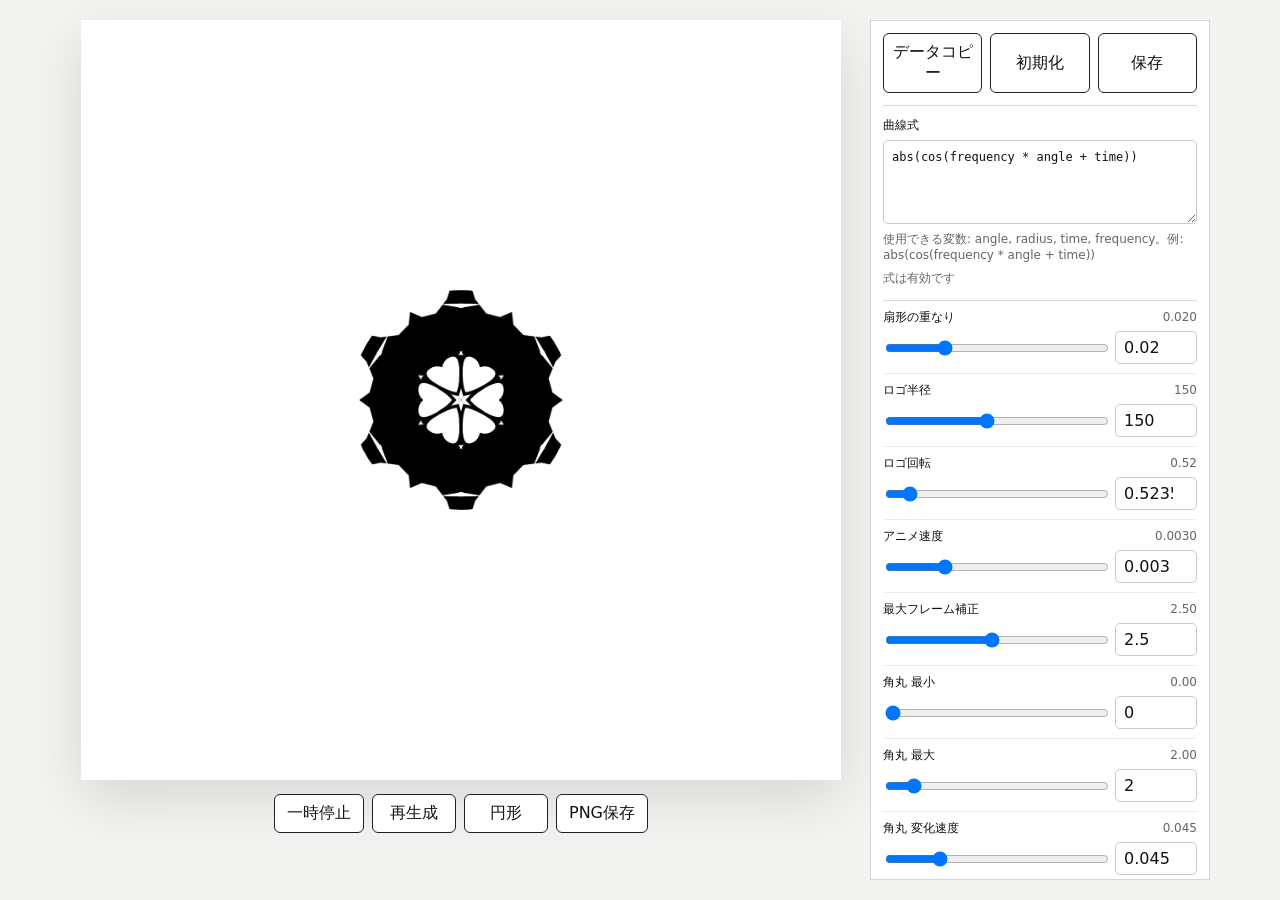
<file: web_noise_curves/index.html>
<!doctype html>
<html lang="ja">
  <head>
    <meta charset="utf-8" />
    <meta name="viewport" content="width=device-width, initial-scale=1" />
    <title>S^n ノイズ曲線ウェブ</title>
    <link rel="stylesheet" href="./style.css" />
  </head>
  <body>
    <main class="app">
      <section class="stage" aria-label="ロゴプレビュー">
        <canvas id="logoCanvas" width="900" height="900" aria-label="生成ロゴキャンバス"></canvas>
        <nav class="toolbar" aria-label="スケッチ操作">
          <button id="pauseButton" type="button">一時停止</button>
          <button id="resetButton" type="button">再生成</button>
          <button id="cropButton" type="button">円形</button>
          <button id="saveButton" type="button">PNG保存</button>
        </nav>
      </section>
      <aside class="panel" aria-label="パラメータ">
        <nav class="data-actions" aria-label="データ操作">
          <button id="copyDataButton" type="button">データコピー</button>
          <button id="initButton" type="button">初期化</button>
          <button id="exportButton" type="button">保存</button>
        </nav>
        <div class="formula-editor">
          <label for="curveFormula">曲線式</label>
          <textarea id="curveFormula" spellcheck="false"></textarea>
          <p class="formula-help">使用できる変数: angle, radius, time, frequency。例: abs(cos(frequency * angle + time))</p>
          <div id="formulaStatus" class="formula-status">式は有効です</div>
        </div>
        <div id="parameterPanel" class="parameter-panel"></div>
      </aside>
    </main>
    <script src="./sketch.js"></script>
  </body>
</html>
</file>
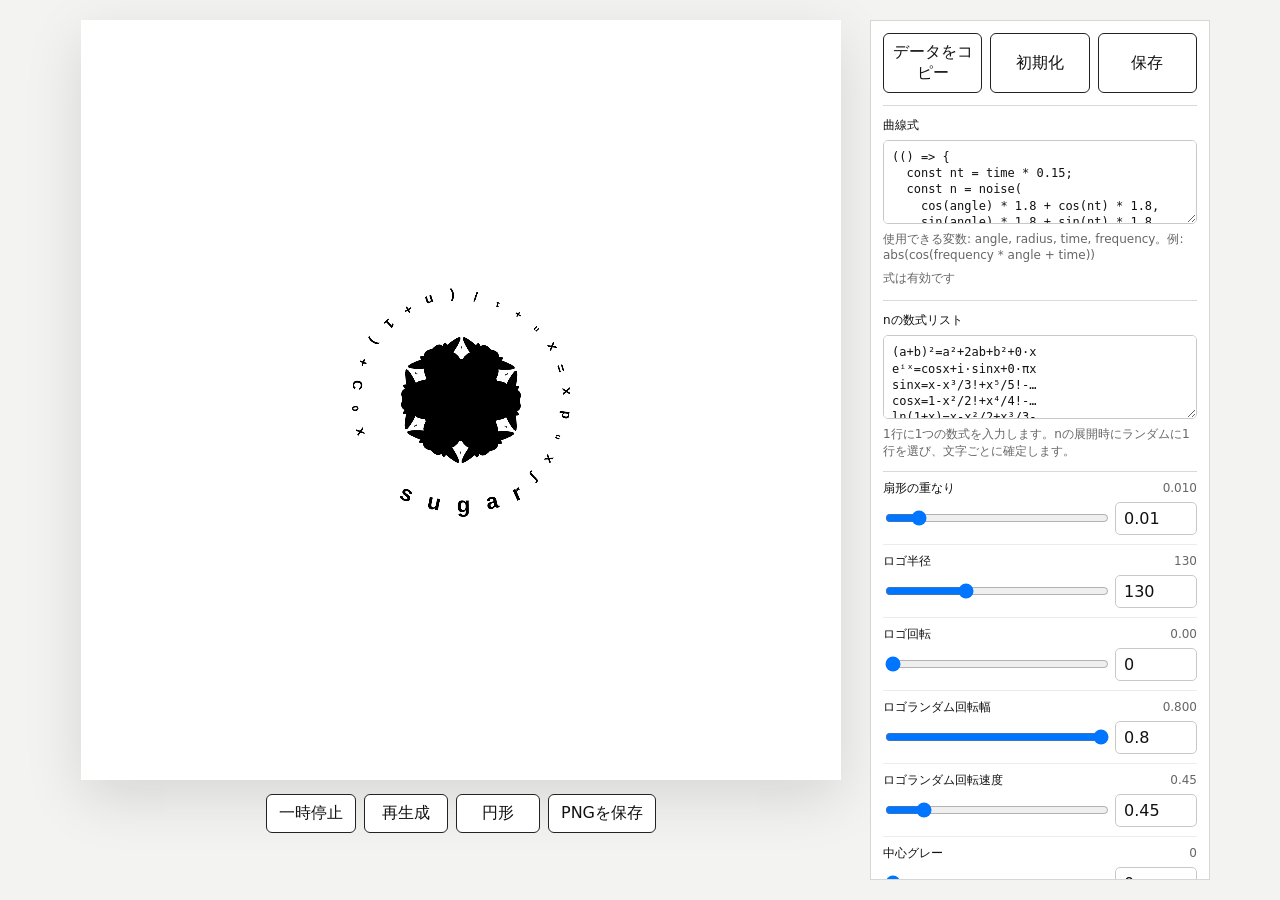
<file: logo_frame_variants/center_square/index.html>
<!doctype html>
<html lang="ja">
  <head>
    <meta charset="utf-8" />
    <meta name="viewport" content="width=device-width, initial-scale=1" />
    <title>S^n ノイズ曲線 Web</title>
    <link rel="stylesheet" href="./style.css" />
  </head>
  <body>
    <main class="app">
      <section class="stage" aria-label="ロゴプレビュー">
        <canvas id="logoCanvas" width="2700" height="2700" aria-label="生成ロゴキャンバス"></canvas>
        <nav class="toolbar" aria-label="スケッチ操作">
          <button id="pauseButton" type="button">一時停止</button>
          <button id="resetButton" type="button">再生成</button>
          <button id="cropButton" type="button">円形</button>
          <button id="saveButton" type="button">PNGを保存</button>
        </nav>
      </section>
      <aside class="panel" aria-label="パラメータ">
        <nav class="data-actions" aria-label="データ操作">
          <button id="copyDataButton" type="button">データをコピー</button>
          <button id="initButton" type="button">初期化</button>
          <button id="exportButton" type="button">保存</button>
        </nav>
        <div class="formula-editor">
          <label for="curveFormula">曲線式</label>
          <textarea id="curveFormula" spellcheck="false"></textarea>
          <p class="formula-help">使用できる変数: angle, radius, time, frequency。例: abs(cos(frequency * angle + time))</p>
          <div id="formulaStatus" class="formula-status">式は有効です</div>
        </div>
        <div class="formula-editor">
          <label for="nFormulaList">nの数式リスト</label>
          <textarea id="nFormulaList" spellcheck="false"></textarea>
          <p class="formula-help">1行に1つの数式を入力します。nの展開時にランダムに1行を選び、文字ごとに確定します。</p>
        </div>
        <div id="parameterPanel" class="parameter-panel"></div>
      </aside>
    </main>
    <script src="./sketch.js?v=20260606-0355"></script>
  </body>
</html>
</file>
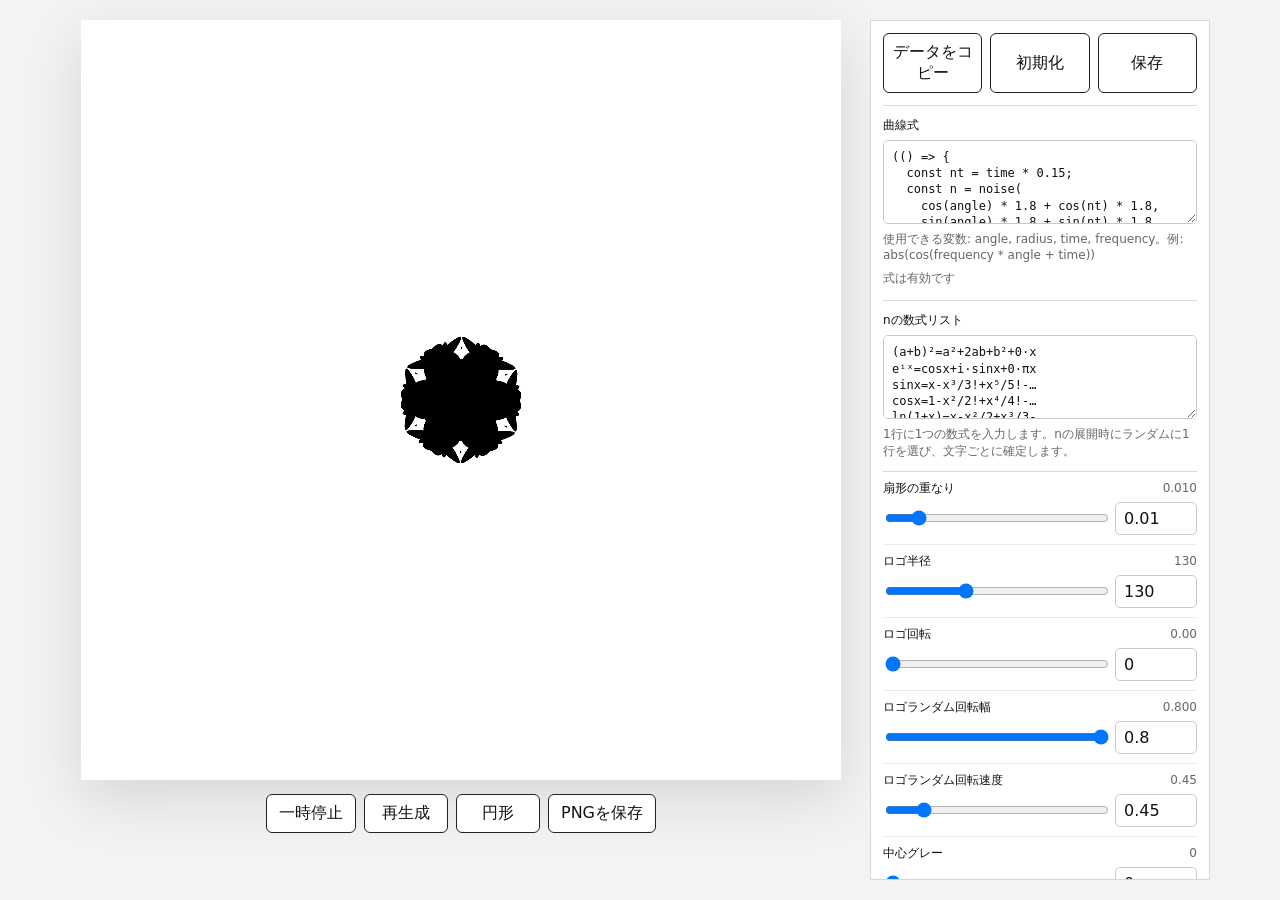
<file: logo_frame_variants/no_text/index.html>
<!doctype html>
<html lang="ja">
  <head>
    <meta charset="utf-8" />
    <meta name="viewport" content="width=device-width, initial-scale=1" />
    <title>S^n ノイズ曲線 Web / 文字なし</title>
    <link rel="stylesheet" href="./style.css" />
  </head>
  <body>
    <main class="app">
      <section class="stage" aria-label="ロゴプレビュー">
        <canvas id="logoCanvas" width="2700" height="2700" aria-label="生成ロゴキャンバス"></canvas>
        <nav class="toolbar" aria-label="スケッチ操作">
          <button id="pauseButton" type="button">一時停止</button>
          <button id="resetButton" type="button">再生成</button>
          <button id="cropButton" type="button">円形</button>
          <button id="saveButton" type="button">PNGを保存</button>
        </nav>
      </section>
      <aside class="panel" aria-label="パラメータ">
        <nav class="data-actions" aria-label="データ操作">
          <button id="copyDataButton" type="button">データをコピー</button>
          <button id="initButton" type="button">初期化</button>
          <button id="exportButton" type="button">保存</button>
        </nav>
        <div class="formula-editor">
          <label for="curveFormula">曲線式</label>
          <textarea id="curveFormula" spellcheck="false"></textarea>
          <p class="formula-help">使用できる変数: angle, radius, time, frequency。例: abs(cos(frequency * angle + time))</p>
          <div id="formulaStatus" class="formula-status">式は有効です</div>
        </div>
        <div class="formula-editor">
          <label for="nFormulaList">nの数式リスト</label>
          <textarea id="nFormulaList" spellcheck="false"></textarea>
          <p class="formula-help">1行に1つの数式を入力します。nの展開時にランダムに1行を選び、文字ごとに確定します。</p>
        </div>
        <div id="parameterPanel" class="parameter-panel"></div>
      </aside>
    </main>
    <script src="./sketch.js?v=20260620-no-text"></script>
  </body>
</html>
</file>
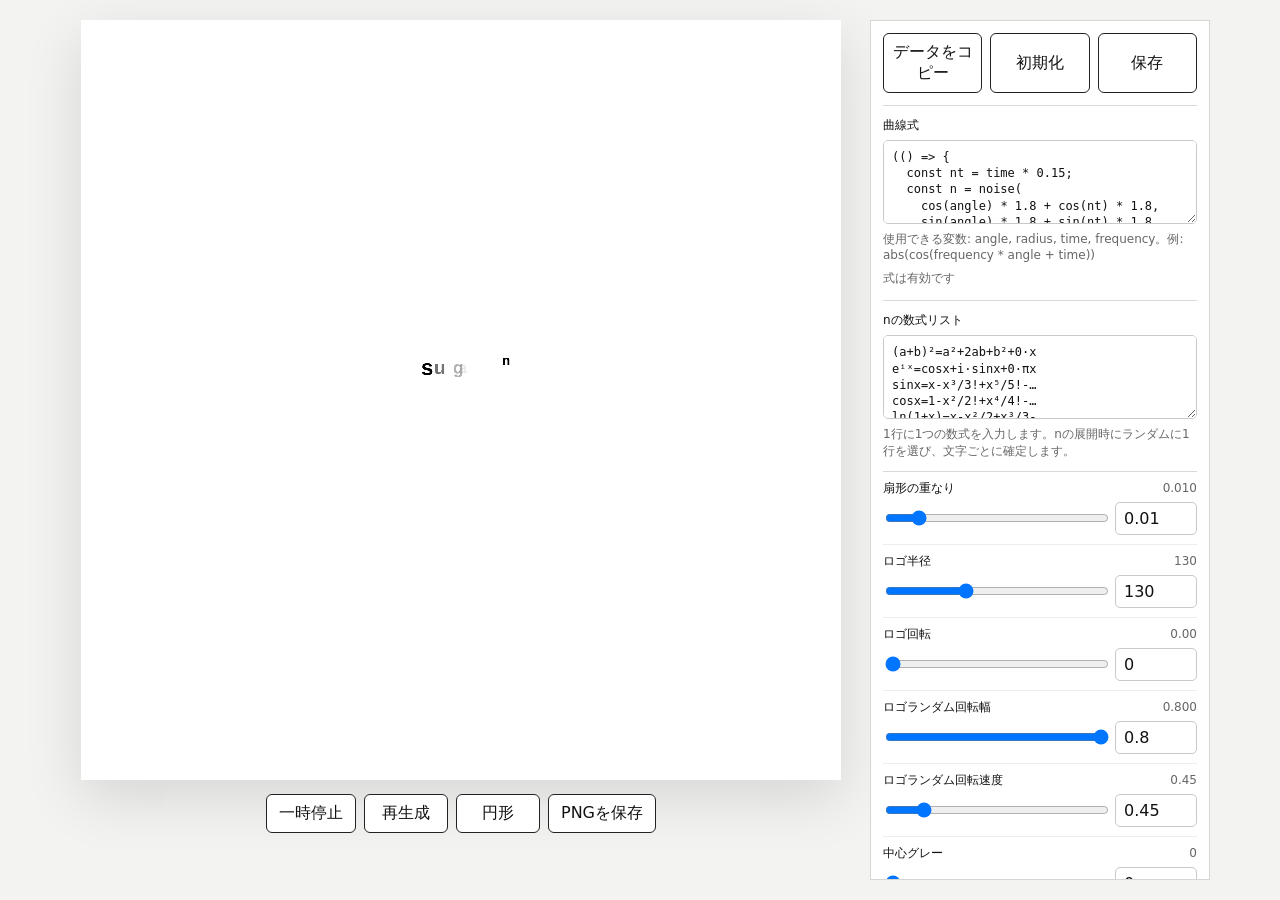
<file: logo_frame_variants/text_only/index.html>
<!doctype html>
<html lang="ja">
  <head>
    <meta charset="utf-8" />
    <meta name="viewport" content="width=device-width, initial-scale=1" />
    <title>S^n ノイズ曲線 Web / 文字のみ</title>
    <link rel="stylesheet" href="./style.css" />
  </head>
  <body>
    <main class="app">
      <section class="stage" aria-label="ロゴプレビュー">
        <canvas id="logoCanvas" width="2700" height="2700" aria-label="生成ロゴキャンバス"></canvas>
        <nav class="toolbar" aria-label="スケッチ操作">
          <button id="pauseButton" type="button">一時停止</button>
          <button id="resetButton" type="button">再生成</button>
          <button id="cropButton" type="button">円形</button>
          <button id="saveButton" type="button">PNGを保存</button>
        </nav>
      </section>
      <aside class="panel" aria-label="パラメータ">
        <nav class="data-actions" aria-label="データ操作">
          <button id="copyDataButton" type="button">データをコピー</button>
          <button id="initButton" type="button">初期化</button>
          <button id="exportButton" type="button">保存</button>
        </nav>
        <div class="formula-editor">
          <label for="curveFormula">曲線式</label>
          <textarea id="curveFormula" spellcheck="false"></textarea>
          <p class="formula-help">使用できる変数: angle, radius, time, frequency。例: abs(cos(frequency * angle + time))</p>
          <div id="formulaStatus" class="formula-status">式は有効です</div>
        </div>
        <div class="formula-editor">
          <label for="nFormulaList">nの数式リスト</label>
          <textarea id="nFormulaList" spellcheck="false"></textarea>
          <p class="formula-help">1行に1つの数式を入力します。nの展開時にランダムに1行を選び、文字ごとに確定します。</p>
        </div>
        <div id="parameterPanel" class="parameter-panel"></div>
      </aside>
    </main>
    <script src="./sketch.js?v=20260620-text-only"></script>
  </body>
</html>
</file>
<file: web_noise_curves/style.css>
* {
  box-sizing: border-box;
}

html,
body {
  width: 100%;
  min-height: 100%;
  margin: 0;
}

body {
  min-height: 100vh;
  background: #f3f3f1;
  color: #111;
  font-family: ui-sans-serif, system-ui, -apple-system, BlinkMacSystemFont, "Segoe UI", sans-serif;
}

.app {
  display: grid;
  grid-template-columns: minmax(420px, 1fr) 340px;
  align-items: start;
  gap: 18px;
  width: min(100vw, 1180px);
  margin: 0 auto;
  padding: 20px;
}

.stage {
  display: grid;
  justify-items: center;
  gap: 14px;
  min-width: 0;
}

canvas {
  display: block;
  width: min(72vw, 760px);
  height: min(72vw, 760px);
  aspect-ratio: 1;
  background: #fff;
  box-shadow: 0 18px 55px rgb(0 0 0 / 12%);
}

.toolbar {
  display: flex;
  flex-wrap: wrap;
  justify-content: center;
  gap: 8px;
}

button {
  min-width: 84px;
  border: 1px solid #222;
  border-radius: 6px;
  background: #fff;
  color: #111;
  padding: 8px 12px;
  font: inherit;
  cursor: pointer;
}

button:hover {
  background: #111;
  color: #fff;
}

.panel {
  width: 100%;
  max-height: calc(100vh - 40px);
  overflow: auto;
  border: 1px solid #d6d6d2;
  background: #fff;
  padding: 12px;
}

.data-actions {
  display: grid;
  grid-template-columns: 1fr 1fr 1fr;
  gap: 8px;
  padding-bottom: 12px;
  border-bottom: 1px solid #d9d9d5;
}

.data-actions button {
  min-width: 0;
  padding: 8px 6px;
}

.formula-editor {
  display: grid;
  gap: 7px;
  padding: 12px 0;
  border-bottom: 1px solid #d9d9d5;
}

.formula-editor label {
  font-size: 12px;
  line-height: 1.25;
}

.formula-editor textarea {
  width: 100%;
  min-height: 84px;
  resize: vertical;
  border: 1px solid #c9c9c5;
  border-radius: 5px;
  padding: 8px;
  background: #fff;
  color: #111;
  font: 12px/1.35 ui-monospace, SFMono-Regular, Menlo, Monaco, Consolas, monospace;
}

.formula-status {
  min-height: 18px;
  color: #666;
  font-size: 12px;
}

.formula-help {
  margin: 0;
  color: #666;
  font-size: 12px;
  line-height: 1.35;
}

.field {
  display: grid;
  gap: 6px;
  padding: 9px 0;
  border-bottom: 1px solid #ececea;
}

.field:last-child {
  border-bottom: 0;
}

.field label {
  display: flex;
  justify-content: space-between;
  gap: 10px;
  font-size: 12px;
  line-height: 1.25;
}

.field input,
.field select {
  width: 100%;
}

.field input[type="number"],
.field select {
  border: 1px solid #c9c9c5;
  border-radius: 5px;
  padding: 6px 8px;
  background: #fff;
  color: #111;
  font: inherit;
}

.range-row {
  display: grid;
  grid-template-columns: 1fr 82px;
  gap: 8px;
  align-items: center;
}

.value {
  color: #666;
  font-variant-numeric: tabular-nums;
}

@media (max-width: 900px) {
  .app {
    grid-template-columns: 1fr;
  }

  canvas {
    width: min(92vw, 760px);
    height: min(92vw, 760px);
  }

  .panel {
    max-height: none;
  }
}
</file>
<file: logo_frame_variants/center_square/style.css>
@font-face {
  font-family: "Source Han Sans VF";
  src:
    local("Source Han Sans SC VF"),
    local("Source Han Sans CN VF"),
    local("Source Han Sans VF"),
    local("Noto Sans CJK SC VF"),
    local("Noto Sans CJK VF");
  font-weight: 100 900;
}

* {
  box-sizing: border-box;
}

html,
body {
  width: 100%;
  min-height: 100%;
  margin: 0;
}

body {
  min-height: 100vh;
  background: #f3f3f1;
  color: #111;
  font-family: ui-sans-serif, system-ui, -apple-system, BlinkMacSystemFont, "Segoe UI", sans-serif;
}

.app {
  display: grid;
  grid-template-columns: minmax(420px, 1fr) 340px;
  align-items: start;
  gap: 18px;
  width: min(100vw, 1180px);
  margin: 0 auto;
  padding: 20px;
}

.stage {
  display: grid;
  justify-items: center;
  gap: 14px;
  min-width: 0;
}

canvas {
  display: block;
  width: min(72vw, 760px);
  height: min(72vw, 760px);
  aspect-ratio: 1;
  background: #fff;
  box-shadow: 0 18px 55px rgb(0 0 0 / 12%);
}

.toolbar {
  display: flex;
  flex-wrap: wrap;
  justify-content: center;
  gap: 8px;
}

button {
  min-width: 84px;
  border: 1px solid #222;
  border-radius: 6px;
  background: #fff;
  color: #111;
  padding: 8px 12px;
  font: inherit;
  cursor: pointer;
}

button:hover {
  background: #111;
  color: #fff;
}

.panel {
  width: 100%;
  max-height: calc(100vh - 40px);
  overflow: auto;
  border: 1px solid #d6d6d2;
  background: #fff;
  padding: 12px;
}

.data-actions {
  display: grid;
  grid-template-columns: 1fr 1fr 1fr;
  gap: 8px;
  padding-bottom: 12px;
  border-bottom: 1px solid #d9d9d5;
}

.data-actions button {
  min-width: 0;
  padding: 8px 6px;
}

.formula-editor {
  display: grid;
  gap: 7px;
  padding: 12px 0;
  border-bottom: 1px solid #d9d9d5;
}

.formula-editor label {
  font-size: 12px;
  line-height: 1.25;
}

.formula-editor textarea {
  width: 100%;
  min-height: 84px;
  resize: vertical;
  border: 1px solid #c9c9c5;
  border-radius: 5px;
  padding: 8px;
  background: #fff;
  color: #111;
  font: 12px/1.35 ui-monospace, SFMono-Regular, Menlo, Monaco, Consolas, monospace;
}

.formula-status {
  min-height: 18px;
  color: #666;
  font-size: 12px;
}

.formula-help {
  margin: 0;
  color: #666;
  font-size: 12px;
  line-height: 1.35;
}

.parameter-section {
  margin: 14px 0 4px;
  padding: 10px 0 6px;
  border-top: 1px solid #d9d9d5;
  color: #111;
  font-size: 13px;
  font-weight: 700;
  line-height: 1.25;
}

.field {
  display: grid;
  gap: 6px;
  padding: 9px 0;
  border-bottom: 1px solid #ececea;
}

.field:last-child {
  border-bottom: 0;
}

.field label {
  display: flex;
  justify-content: space-between;
  gap: 10px;
  font-size: 12px;
  line-height: 1.25;
}

.field input,
.field select {
  width: 100%;
}

.field input[type="number"],
.field select {
  border: 1px solid #c9c9c5;
  border-radius: 5px;
  padding: 6px 8px;
  background: #fff;
  color: #111;
  font: inherit;
}

.range-row {
  display: grid;
  grid-template-columns: 1fr 82px;
  gap: 8px;
  align-items: center;
}

.value {
  color: #666;
  font-variant-numeric: tabular-nums;
}

@media (max-width: 900px) {
  .app {
    grid-template-columns: 1fr;
  }

  canvas {
    width: min(92vw, 760px);
    height: min(92vw, 760px);
  }

  .panel {
    max-height: none;
  }
}
</file>
<file: logo_frame_variants/no_text/style.css>
@font-face {
  font-family: "Source Han Sans VF";
  src:
    local("Source Han Sans SC VF"),
    local("Source Han Sans CN VF"),
    local("Source Han Sans VF"),
    local("Noto Sans CJK SC VF"),
    local("Noto Sans CJK VF");
  font-weight: 100 900;
}

* {
  box-sizing: border-box;
}

html,
body {
  width: 100%;
  min-height: 100%;
  margin: 0;
}

body {
  min-height: 100vh;
  background: #f3f3f1;
  color: #111;
  font-family: ui-sans-serif, system-ui, -apple-system, BlinkMacSystemFont, "Segoe UI", sans-serif;
}

.app {
  display: grid;
  grid-template-columns: minmax(420px, 1fr) 340px;
  align-items: start;
  gap: 18px;
  width: min(100vw, 1180px);
  margin: 0 auto;
  padding: 20px;
}

.stage {
  display: grid;
  justify-items: center;
  gap: 14px;
  min-width: 0;
}

canvas {
  display: block;
  width: min(72vw, 760px);
  height: min(72vw, 760px);
  aspect-ratio: 1;
  background: #fff;
  box-shadow: 0 18px 55px rgb(0 0 0 / 12%);
}

.toolbar {
  display: flex;
  flex-wrap: wrap;
  justify-content: center;
  gap: 8px;
}

button {
  min-width: 84px;
  border: 1px solid #222;
  border-radius: 6px;
  background: #fff;
  color: #111;
  padding: 8px 12px;
  font: inherit;
  cursor: pointer;
}

button:hover {
  background: #111;
  color: #fff;
}

.panel {
  width: 100%;
  max-height: calc(100vh - 40px);
  overflow: auto;
  border: 1px solid #d6d6d2;
  background: #fff;
  padding: 12px;
}

.data-actions {
  display: grid;
  grid-template-columns: 1fr 1fr 1fr;
  gap: 8px;
  padding-bottom: 12px;
  border-bottom: 1px solid #d9d9d5;
}

.data-actions button {
  min-width: 0;
  padding: 8px 6px;
}

.formula-editor {
  display: grid;
  gap: 7px;
  padding: 12px 0;
  border-bottom: 1px solid #d9d9d5;
}

.formula-editor label {
  font-size: 12px;
  line-height: 1.25;
}

.formula-editor textarea {
  width: 100%;
  min-height: 84px;
  resize: vertical;
  border: 1px solid #c9c9c5;
  border-radius: 5px;
  padding: 8px;
  background: #fff;
  color: #111;
  font: 12px/1.35 ui-monospace, SFMono-Regular, Menlo, Monaco, Consolas, monospace;
}

.formula-status {
  min-height: 18px;
  color: #666;
  font-size: 12px;
}

.formula-help {
  margin: 0;
  color: #666;
  font-size: 12px;
  line-height: 1.35;
}

.parameter-section {
  margin: 14px 0 4px;
  padding: 10px 0 6px;
  border-top: 1px solid #d9d9d5;
  color: #111;
  font-size: 13px;
  font-weight: 700;
  line-height: 1.25;
}

.field {
  display: grid;
  gap: 6px;
  padding: 9px 0;
  border-bottom: 1px solid #ececea;
}

.field:last-child {
  border-bottom: 0;
}

.field label {
  display: flex;
  justify-content: space-between;
  gap: 10px;
  font-size: 12px;
  line-height: 1.25;
}

.field input,
.field select {
  width: 100%;
}

.field input[type="number"],
.field select {
  border: 1px solid #c9c9c5;
  border-radius: 5px;
  padding: 6px 8px;
  background: #fff;
  color: #111;
  font: inherit;
}

.range-row {
  display: grid;
  grid-template-columns: 1fr 82px;
  gap: 8px;
  align-items: center;
}

.value {
  color: #666;
  font-variant-numeric: tabular-nums;
}

@media (max-width: 900px) {
  .app {
    grid-template-columns: 1fr;
  }

  canvas {
    width: min(92vw, 760px);
    height: min(92vw, 760px);
  }

  .panel {
    max-height: none;
  }
}
</file>
<file: logo_frame_variants/text_only/style.css>
@font-face {
  font-family: "Source Han Sans VF";
  src:
    local("Source Han Sans SC VF"),
    local("Source Han Sans CN VF"),
    local("Source Han Sans VF"),
    local("Noto Sans CJK SC VF"),
    local("Noto Sans CJK VF");
  font-weight: 100 900;
}

* {
  box-sizing: border-box;
}

html,
body {
  width: 100%;
  min-height: 100%;
  margin: 0;
}

body {
  min-height: 100vh;
  background: #f3f3f1;
  color: #111;
  font-family: ui-sans-serif, system-ui, -apple-system, BlinkMacSystemFont, "Segoe UI", sans-serif;
}

.app {
  display: grid;
  grid-template-columns: minmax(420px, 1fr) 340px;
  align-items: start;
  gap: 18px;
  width: min(100vw, 1180px);
  margin: 0 auto;
  padding: 20px;
}

.stage {
  display: grid;
  justify-items: center;
  gap: 14px;
  min-width: 0;
}

canvas {
  display: block;
  width: min(72vw, 760px);
  height: min(72vw, 760px);
  aspect-ratio: 1;
  background: #fff;
  box-shadow: 0 18px 55px rgb(0 0 0 / 12%);
}

.toolbar {
  display: flex;
  flex-wrap: wrap;
  justify-content: center;
  gap: 8px;
}

button {
  min-width: 84px;
  border: 1px solid #222;
  border-radius: 6px;
  background: #fff;
  color: #111;
  padding: 8px 12px;
  font: inherit;
  cursor: pointer;
}

button:hover {
  background: #111;
  color: #fff;
}

.panel {
  width: 100%;
  max-height: calc(100vh - 40px);
  overflow: auto;
  border: 1px solid #d6d6d2;
  background: #fff;
  padding: 12px;
}

.data-actions {
  display: grid;
  grid-template-columns: 1fr 1fr 1fr;
  gap: 8px;
  padding-bottom: 12px;
  border-bottom: 1px solid #d9d9d5;
}

.data-actions button {
  min-width: 0;
  padding: 8px 6px;
}

.formula-editor {
  display: grid;
  gap: 7px;
  padding: 12px 0;
  border-bottom: 1px solid #d9d9d5;
}

.formula-editor label {
  font-size: 12px;
  line-height: 1.25;
}

.formula-editor textarea {
  width: 100%;
  min-height: 84px;
  resize: vertical;
  border: 1px solid #c9c9c5;
  border-radius: 5px;
  padding: 8px;
  background: #fff;
  color: #111;
  font: 12px/1.35 ui-monospace, SFMono-Regular, Menlo, Monaco, Consolas, monospace;
}

.formula-status {
  min-height: 18px;
  color: #666;
  font-size: 12px;
}

.formula-help {
  margin: 0;
  color: #666;
  font-size: 12px;
  line-height: 1.35;
}

.parameter-section {
  margin: 14px 0 4px;
  padding: 10px 0 6px;
  border-top: 1px solid #d9d9d5;
  color: #111;
  font-size: 13px;
  font-weight: 700;
  line-height: 1.25;
}

.field {
  display: grid;
  gap: 6px;
  padding: 9px 0;
  border-bottom: 1px solid #ececea;
}

.field:last-child {
  border-bottom: 0;
}

.field label {
  display: flex;
  justify-content: space-between;
  gap: 10px;
  font-size: 12px;
  line-height: 1.25;
}

.field input,
.field select {
  width: 100%;
}

.field input[type="number"],
.field select {
  border: 1px solid #c9c9c5;
  border-radius: 5px;
  padding: 6px 8px;
  background: #fff;
  color: #111;
  font: inherit;
}

.range-row {
  display: grid;
  grid-template-columns: 1fr 82px;
  gap: 8px;
  align-items: center;
}

.value {
  color: #666;
  font-variant-numeric: tabular-nums;
}

@media (max-width: 900px) {
  .app {
    grid-template-columns: 1fr;
  }

  canvas {
    width: min(92vw, 760px);
    height: min(92vw, 760px);
  }

  .panel {
    max-height: none;
  }
}
</file>
